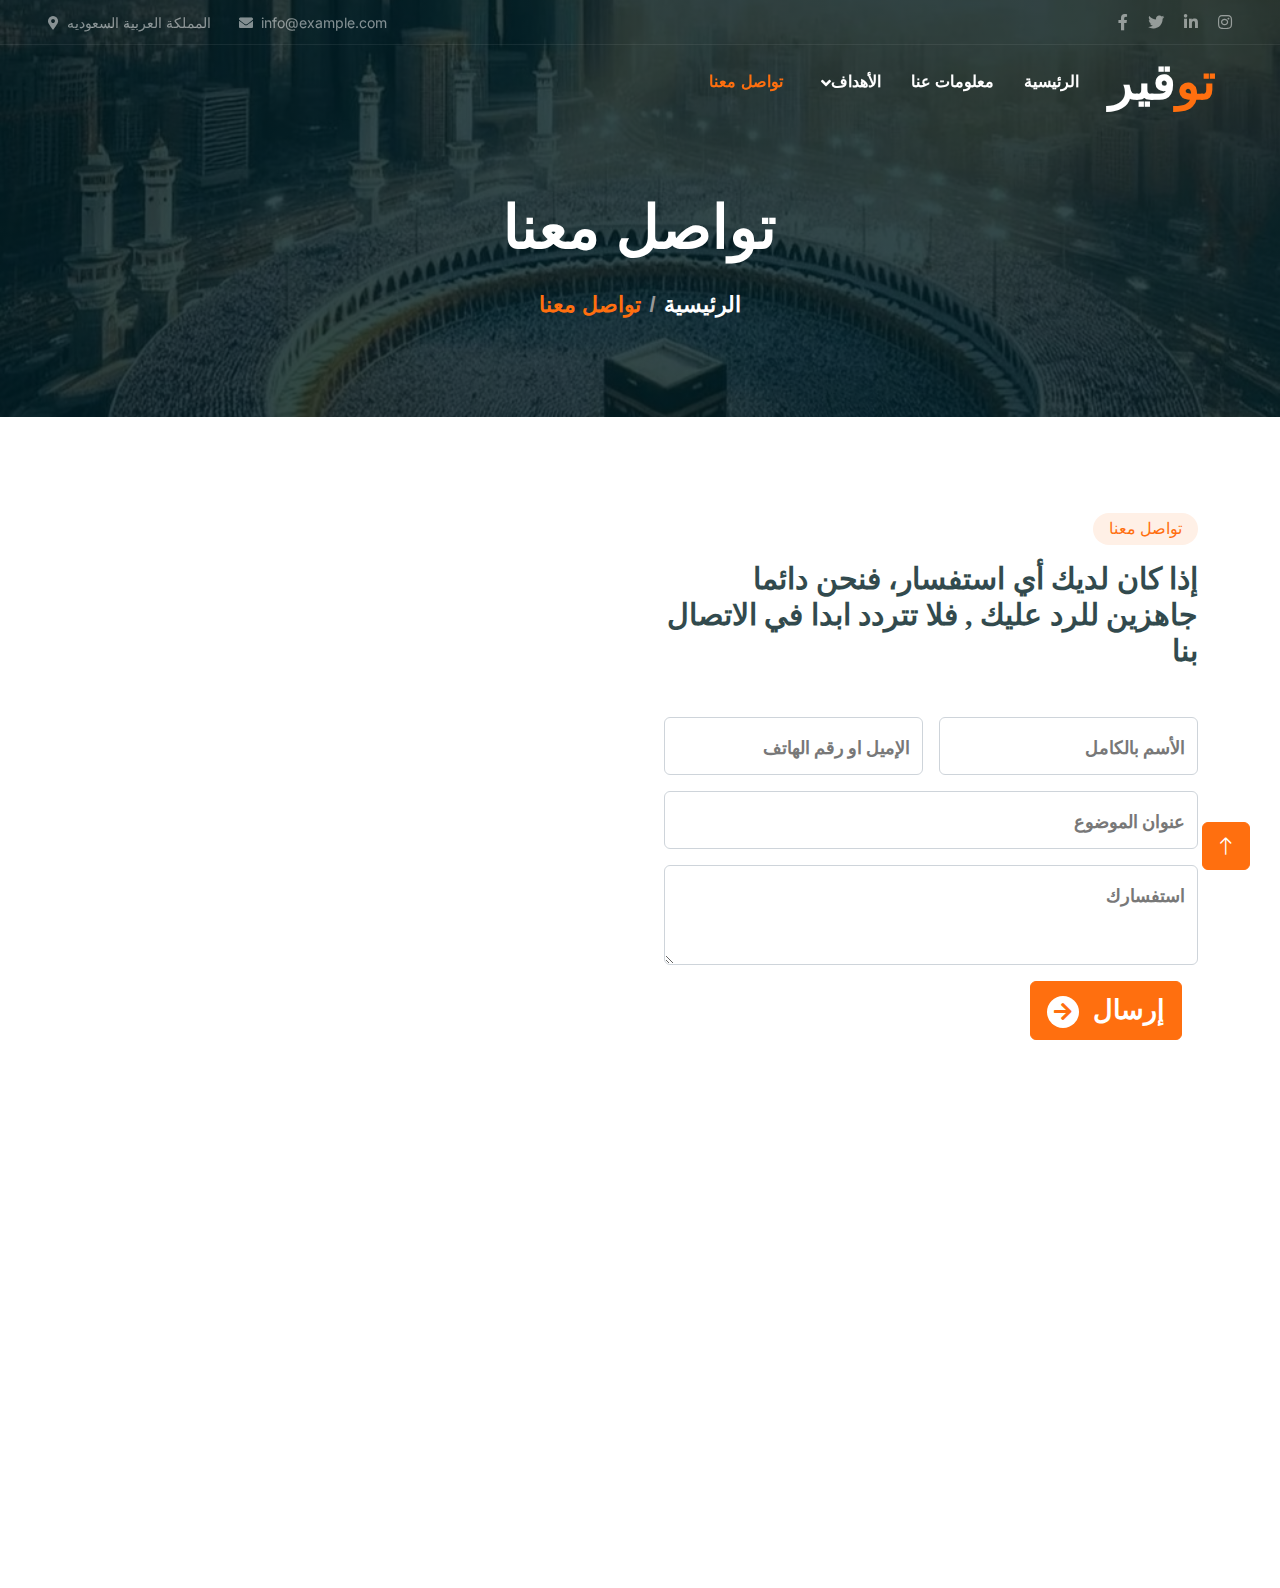
<file: contact.html>
<!DOCTYPE html>
<html lang="en">

<head>
    <meta charset="utf-8">
    <title>تواصل مع توقير</title>
    <meta content="width=device-width, initial-scale=1.0" name="viewport">
    <meta content="" name="keywords">
    <meta content="" name="description">

    <!-- Favicon -->
    <link href="img/favicon.ico" rel="icon">

    <!-- Logo -->
    <link rel="icon" type="jpg" href="img/icon.webp" />

    <!-- Google Web Fonts -->
    <link rel="preconnect" href="https://fonts.googleapis.com">
    <link rel="preconnect" href="https://fonts.gstatic.com" crossorigin>
    <link href="https://fonts.googleapis.com/css2?family=Inter:wght@400;500;600&family=Saira:wght@500;600;700&display=swap" rel="stylesheet"> 

    <!-- Icon Font Stylesheet -->
    <link href="https://cdnjs.cloudflare.com/ajax/libs/font-awesome/5.10.0/css/all.min.css" rel="stylesheet">
    <link href="https://cdn.jsdelivr.net/npm/bootstrap-icons@1.4.1/font/bootstrap-icons.css" rel="stylesheet">

    <!-- Libraries Stylesheet -->
    <link href="lib/animate/animate.min.css" rel="stylesheet">
    <link href="lib/owlcarousel/assets/owl.carousel.min.css" rel="stylesheet">

    <!-- Customized Bootstrap Stylesheet -->
    <link href="css/bootstrap.min.css" rel="stylesheet">

    <!-- Template Stylesheet -->
    <link href="css/style.css" rel="stylesheet">
    <link href="css/stylecontact.css" rel="stylesheet">
</head>

<body>
    <!-- Spinner Start -->
    <div id="spinner" class="show bg-white position-fixed translate-middle w-100 vh-100 top-50 start-50 d-flex align-items-center justify-content-center">
        <div class="spinner-grow text-primary" role="status"></div>
    </div>
    <!-- Spinner End -->


    <!-- Navbar Start -->
    <div class="container-fluid fixed-top px-0 wow fadeIn" data-wow-delay="0.1s">
        <div class="top-bar text-white-50 row gx-0 align-items-center d-none d-lg-flex" >
            <div class="col-lg-6 px-5 text-start">
                <small><i class="fa fa-map-marker-alt me-2"></i>المملكة العربية السعوديه</small>
                <small class="ms-4"><i class="fa fa-envelope me-2"></i>info@example.com</small>
            </div>
            <div class="col-lg-6 px-5 text-end">
                <a class="text-white-50 ms-3" href=""><i class="fab fa-facebook-f"></i></a>
                <a class="text-white-50 ms-3" href=""><i class="fab fa-twitter"></i></a>
                <a class="text-white-50 ms-3" href=""><i class="fab fa-linkedin-in"></i></a>
                <a class="text-white-50 ms-3" href=""><i class="fab fa-instagram"></i></a>
            </div>
        </div>

        <nav class="navbar navbar-expand-lg navbar-dark py-lg-0 px-lg-5 wow fadeIn" data-wow-delay="0.1s" dir="rtl">
            <a href="index.html" class="navbar-brand ms-4 ms-lg-0">
                <h1 class="fw-bold text-primary m-0">تو<span class="text-white">قير</span></h1>
            </a>
            <button type="button" class="navbar-toggler me-4" data-bs-toggle="collapse" data-bs-target="#navbarCollapse">
                <span class="navbar-toggler-icon"></span>
            </button>
            <div class="collapse navbar-collapse" id="navbarCollapse">
                <div class="navbar-nav ms-auto p-4 p-lg-0">
                    <a href="index.html" class="nav-item nav-link">الرئيسية</a>
                    <a href="index.html#about" class="nav-item nav-link">معلومات عنا</a>
                    <div class="nav-item dropdown">
                        <a href="index.html#service" class="nav-link dropdown-toggle" data-bs-toggle="dropdown">الأهداف</a>
                        <div class="dropdown-menu m-0">
                            <a href="index.html#service" class="dropdown-item">تيسير</a>
                            <a href="index.html#service" class="dropdown-item">تمكين وتطوير</a>
                            <a href="index.html#service" class="dropdown-item">تعزيز وبناء</a>
                            <a href="index.html#service" class="dropdown-item">تأهيل وتطوير</a>
                        </div>
                    </div>
                    <a href="contact.html" class="nav-item nav-link active">تواصل معنا</a>
                </div>
            </div>
        </nav>
    </div>
    <!-- Navbar End -->


    <!-- Page Header Start -->
    <div class="container-fluid page-header mb-5 wow fadeIn" data-wow-delay="0.1s">
        <div class="container text-center">
            <h1 class="display-4 text-white animated slideInDown mb-4">تواصل معنا</h1>
            <nav aria-label="breadcrumb animated slideInDown">
                <ol class="breadcrumb justify-content-center mb-0">
                    <li class="breadcrumb-item text-primary active" aria-current="page">تواصل معنا</li>
                    <li class="breadcrumb-item"><a class="text-white" href="index.html">الرئيسية</a></li>
                </ol>
            </nav>
        </div>
    </div>
    <!-- Page Header End -->


    <!-- Contact Start -->
    <div class="container-xxl py-5" dir="rtl">
        <div class="container contact-form">
            <div class="row g-5">
                <div class="col-lg-6 wow fadeIn" data-wow-delay="0.1s">
                    <div class="d-inline-block rounded-pill bg-secondary text-primary py-1 px-3 mb-3 title">تواصل معنا</div>
                    <h1 class="display-6 mb-5" style="color: #001D23; font-size: 30px;">إذا كان لديك أي استفسار، فنحن دائما جاهزين للرد عليك , فلا تتردد ابدا في الاتصال بنا</h1>
                    <form dir="rtl">
                        <div class="row g-3">
                            <div class="col-md-6">
                                <div class="form-floating">
                                    <input type="text" class="form-control" id="name" placeholder="الأسم بالكامل" required>
                                    <label for="name">الأسم بالكامل</label>
                                </div>
                            </div>
                            <div class="col-md-6">
                                <div class="form-floating">
                                    <input type="text" class="form-control" id="email" placeholder="الإميل او رقم الهاتف" required>
                                    <label for="email">الإميل او رقم الهاتف</label>
                                </div>
                            </div>
                            <div class="col-12">
                                <div class="form-floating">
                                    <input type="text" class="form-control" id="subject" placeholder="العنوان">
                                    <label for="subject">عنوان الموضوع</label>
                                </div>
                            </div>
                            <div class="col-12">
                                <div class="form-floating">
                                    <textarea class="form-control" placeholder="Leave a message here" id="message" style="height: 100px" required></textarea>
                                    <label for="message">استفسارك</label>
                                </div>
                            </div>
                            <div class="col-12">
                                <button class="btn btn-primary py-2 px-3 me-3" style="font-size: 27px; font-weight: bold;">
                                    إرسال
                                    <div class="d-inline-flex btn-sm-square bg-white text-primary rounded-circle me-2">
                                        <i class="fa fa-arrow-right" style="font-size: 20px; font-weight: bold;"></i>
                                    </div>
                                </button>
                            </div>
                        </div>
                    </form>
                </div>
                <div class="col-lg-6 wow fadeIn" data-wow-delay="0.5s" style="min-height: 450px;">
                    <div class="position-relative rounded overflow-hidden h-100">
                        <iframe class="position-relative w-100 h-100"
                        src="https://www.google.com/maps/embed?pb=!1m17!1m12!1m3!1d928.5711658751786!2d39.82849073049631!3d21.418053247260218!2m3!1f0!2f0!3f0!3m2!1i1024!2i768!4f13.1!3m2!1m1!2zMjHCsDI1JzA1LjAiTiAzOcKwNDknNDAuMyJF!5e0!3m2!1sar!2seg!4v1716679604145!5m2!1sar!2seg"
                        frameborder="0" style="min-height: 450px; border:0;" allowfullscreen="" aria-hidden="false"
                        tabindex="0"></iframe>
                    </div>
                    
                </div>
            </div>
        </div>
    </div>
    <!-- Contact End -->


    <!-- Footer Start -->
    <div class="container-fluid bg-dark text-white-50 footer mt-5 pt-5 wow fadeIn" data-wow-delay="0.1s">
        <div class="container py-5" dir="rtl">
            <div class="row g-5">
                <div class="col-lg-3 col-md-6" dir="ltr">
                    <h1 class="fw-bold text-primary mb-4" style="text-align: center;">تو<span class="text-white">قير</span></h1>
                    <p style="text-align: center;">
                        نسعي الي توفير جميع سبل الراحة والتيسير لضيوف الرحمن من خلال تقديم خدمات متميزة ومبادرات مبتكرة
                    </p>
                    <div class="d-flex pt-2">
                        <a class="btn btn-square me-1" href=""><i class="fab fa-twitter"></i></a>
                        <a class="btn btn-square me-1" href=""><i class="fab fa-facebook-f"></i></a>
                        <a class="btn btn-square me-1" href=""><i class="fab fa-youtube"></i></a>
                        <a class="btn btn-square me-0" href=""><i class="fab fa-linkedin-in"></i></a>
                    </div>
                </div>
                <div class="col-lg-3 col-md-6" dir="ltr">
                    <h5 class="text-light mb-4">العنوان</h5>
                    <p><i class="fa fa-map-marker-alt me-3"></i> المملكة العربية السعودية </p>
                    <p><i class="fa fa-phone-alt me-3"></i>+012 345 67890</p>
                    <p><i class="fa fa-envelope me-3"></i>info@example.com</p>
                </div>
                <div class="col-lg-3 col-md-6" dir="ltr">
                    <h5 class="text-light mb-4">روابط</h5>
                    <a class="btn btn-link" href="#about">من نحن</a>
                    <a class="btn btn-link" href="contact.html">تواصل معنا</a>
                    <a class="btn btn-link" href="#service">خدماتنا</a>
                    <a class="btn btn-link" href="#">تطوع الأن</a>
                </div>
                <div class="col-lg-3 col-md-6" dir="ltr">
                    <h5 class="text-light mb-4" style="text-align: center;">تحديثاتنا</h5>
                    <p style="text-align: center;">
                        نقوم بأخبارك بكل جديد لدينا أول بأول
                    </p>
                    <div class="position-relative mx-auto" style="max-width: 400px;">
                        <input class="form-control bg-transparent w-100 py-3 ps-4 pe-5" type="text" placeholder="الجميل الخاص">
                        <button type="button" class="btn btn-primary py-2 position-absolute top-0 end-0 mt-2 me-2">تسجيل</button>
                    </div>
                </div>
            </div>
        </div>
        <div class="container-fluid copyright">
            <div class="container">
                <div class="row" style="align-items: center;">
                    <div class="col-md-6 text-center text-md-start mb-3 mb-md-0">
                        &copy; <a href="#" style="font-size: 18px; color: #FF6F0F;">توقير</a>, All Right Reserved.
                    </div>
                    <div class="col-md-6 text-center text-md-end">
                        Creat By <a href="https://github.com/Abdulrahman-Elwan">HTML Codex</a>
                    </div>
                </div>
            </div>
        </div>
    </div>

    <!-- Footer End -->


    <!-- Back to Top -->
    <a href="#" class="btn btn-lg btn-primary btn-lg-square back-to-top"><i class="bi bi-arrow-up"></i></a>


    <!-- JavaScript Libraries -->
    <script src="https://code.jquery.com/jquery-3.4.1.min.js"></script>
    <script src="https://cdn.jsdelivr.net/npm/bootstrap@5.0.0/dist/js/bootstrap.bundle.min.js"></script>
    <script src="lib/wow/wow.min.js"></script>
    <script src="lib/easing/easing.min.js"></script>
    <script src="lib/waypoints/waypoints.min.js"></script>
    <script src="lib/owlcarousel/owl.carousel.min.js"></script>
    <script src="lib/parallax/parallax.min.js"></script>

    <!-- Template Javascript -->
    <script src="js/main.js"></script>
</body>

</html>
</file>
<file: css/style.css>
:root{--primary:#FF6F0F;--secondary:#FFF0E6;--light:#F8F8F9;--dark:#001D23}.back-to-top{position:fixed;display:none;right:30px;bottom:30px;z-index:99}#spinner{opacity:0;visibility:hidden;transition:opacity .5s ease-out,visibility 0s linear .5s;z-index:99999}#spinner.show{transition:opacity .5s ease-out,visibility 0s linear 0s;visibility:visible;opacity:1}.btn{font-weight:500;transition:.5s}.btn.btn-primary,.btn.btn-outline-primary:hover{color:#FFF}.btn.btn-primary:hover{color:var(--primary);background:#fff0}.btn-square{width:38px;height:38px}.btn-sm-square{width:32px;height:32px}.btn-lg-square{width:48px;height:48px}.btn-square,.btn-sm-square,.btn-lg-square{padding:0;display:flex;align-items:center;justify-content:center;font-weight:400}.navbarna{top:-8px!important;padding-left:12px!important}.fixed-top{transition:.5s}.top-bar{height:45px;border-bottom:1px solid rgb(255 255 255 / .07)}.navbar .dropdown-toggle::after{border:none;content:"\f107";font-family:"Font Awesome 5 Free";font-weight:900;vertical-align:middle;margin-left:8px}.navbar .navbar-nav .nav-link{margin-right:30px;padding:25px 0;color:#FFF;font-weight:500;outline:none}.navbar .navbar-nav .nav-link:hover,.navbar .navbar-nav .nav-link.active{color:var(--primary)}.navbar .navbar-brand h1{font-size:50px;font-weight:900;font-family:"Noto Kufi Arabic",sans-serif}.navbar .navbar-nav .nav-link,.navbar .collapse .tto{font-size:16px;font-weight:600;font-family:"Noto Kufi Arabic",sans-serif}@media (max-width:991.98px){.navbar .navbar-nav{margin-top:10px;border-top:1px solid rgb(0 0 0 / .07);background:var(--dark)}.navbar .navbar-nav .nav-link{padding:10px 0}}@media (min-width:992px){.navbar .nav-item .dropdown-menu{display:block;visibility:hidden;top:100%;transform:rotateX(-75deg);transform-origin:0% 0%;transition:.5s;opacity:0}.navbar .nav-item:hover .dropdown-menu{transform:rotateX(0deg);visibility:visible;transition:.5s;opacity:1}}.carousel-caption{top:0;left:0;right:0;bottom:0;display:flex;align-items:center;justify-content:center;text-align:center;background:rgb(0 29 35 / .8);z-index:1}.carousel-control-prev,.carousel-control-next{width:15%}.carousel-control-prev-icon,.carousel-control-next-icon{width:3rem;height:3rem;background-color:var(--dark);border:12px solid var(--dark);border-radius:3rem}.carousel-inner .justify-content-center h1,.carousel-inner .justify-content-center p{font-family:"Noto Kufi Arabic",sans-serif}@media (max-width:768px){#header-carousel .carousel-item{position:relative;min-height:450px}#header-carousel .carousel-item img{position:absolute;width:100%;height:100%;object-fit:cover}}.page-header{padding-top:12rem;padding-bottom:6rem;background:linear-gradient(rgb(0 29 35 / .8),rgb(0 29 35 / .8)),url(../img/carousel-1.jpg) center center no-repeat;background-size:cover}.page-header .breadcrumb-item+.breadcrumb-item::before{color:#999}@media (min-width:550px){.display-4{font-size:25px!important}}#about{padding-bottom:500px}.about .about-text{font-size:35px;font-weight:700;font-family:"Noto Naskh Arabic",serif}.about .about-text-2{font-size:18px;font-weight:400;font-family:"Noto Naskh Arabic",serif}.about .about-text-2 span{font-size:23px;margin:0 5px}.about .text-nn span{font-size:18px;font-family:"Noto Kufi Arabic",sans-serif}.about .btn-outline-primary{margin:0 5px}.about .btn{width:200px;margin:5px 0}.causes-item{font-family:"Noto Kufi Arabic",sans-serif}.causes-item .progress{height:5px;border-radius:0;overflow:visible}.causes-item .progress .progress-bar{position:relative;overflow:visible;width:0;border-radius:0;transition:5s}.causes-item .progress .progress-bar span{position:absolute;top:-7px;right:0;width:40px;height:19px;display:flex;align-items:center;justify-content:center;font-size:12px;background:var(--primary);color:#FFF}.causes-item .causes-overlay{position:absolute;width:100%;height:0;top:0;left:0;display:flex;align-items:center;justify-content:center;background:rgb(0 0 0 / .5);overflow:hidden;opacity:0;transition:.5s}.causes-item:hover .causes-overlay{height:100%;opacity:1}.text-tit{font-size:27px;font-weight:700;color:#001D23;font-family:"Noto Kufi Arabic",sans-serif}.service-item{box-shadow:0 0 45px rgb(0 0 0 / .06)}.justify-content-center .service-item h4{font-size:27px;font-weight:700;color:#001D23;font-family:"Noto Kufi Arabic",sans-serif}.justify-content-center .service-item .pp-4{font-size:17px;font-weight:500;font-family:"Noto Naskh Arabic",serif}.justify-content-center .service-item .img-fluid{font-size:40px;color:#FF6F0F}.Donate-div .donate-text .tt-1{font-size:22px;font-weight:700;color:#001D23;font-family:"Noto Kufi Arabic",sans-serif}.Donate-div .donate-text h1{font-size:35px;line-height:45px;font-weight:700;font-family:"Noto Naskh Arabic",serif;margin-bottom:10px}.Donate-div .donate-text h1 b{font-weight:900;color:var(--primary)}.Donate-div .donate-text p{font-size:18px}.btn-group .btn-light:hover,.btn-group input[type="radio"]:checked+label{color:var(--primary);border-color:var(--primary)}.Donate-div .donate-pp{font-family:"Noto Kufi Arabic",sans-serif}@media (max-width:702px){.Donate-div{width:100%;padding:0 15px!important}}.testimonial-carousel::before{position:absolute;content:"";top:0;left:0;height:100%;width:0;background:linear-gradient(to right,rgb(255 255 255) 0%,#fff0 100%);z-index:1}.testimonial-carousel::after{position:absolute;content:"";top:0;right:0;height:100%;width:0;background:linear-gradient(to left,rgb(255 255 255) 0%,#fff0 100%);z-index:1}.py-5 .fadeInUp .tt-1{font-size:27px;font-weight:700;color:#001D23;font-family:"Noto Kufi Arabic",sans-serif}.testimonial-carousel p{color:#F8F8F9!important;font-size:22px;font-weight:500;font-family:"Noto Naskh Arabic",serif}.testimonial-carousel h5{color:#FFF0E6!important;font-size:27px;font-weight:bolder;font-family:"Noto Kufi Arabic",sans-serif}.testimonial-carousel span{color:#FF6F0F!important;font-size:18px;font-weight:bolder;font-family:"Noto Kufi Arabic",sans-serif}@media (min-width:768px){.testimonial-carousel::before,.testimonial-carousel::after{width:200px}}@media (min-width:992px){.testimonial-carousel::before,.testimonial-carousel::after{width:300px}}.testimonial-carousel .owl-item .testimonial-text{background:var(--light);transform:scale(.8);transition:.5s}.testimonial-carousel .owl-item.center .testimonial-text{background:#001D23;transform:scale(1)}.testimonial-carousel .owl-item .testimonial-text *,.testimonial-carousel .owl-item .testimonial-item img{transition:.5s}.testimonial-carousel .owl-item.center .testimonial-item img{background:#001D23!important}.testimonial-carousel .owl-nav{position:absolute;width:350px;top:15px;left:50%;transform:translateX(-50%);display:flex;justify-content:space-between;opacity:0;transition:.5s;z-index:1}.testimonial-carousel:hover .owl-nav{width:300px;opacity:1}.testimonial-carousel .owl-nav .owl-prev,.testimonial-carousel .owl-nav .owl-next{position:relative;font-size:45px;transition:.5s;color:var(--dark)}.testimonial-carousel .owl-nav .owl-prev:hover,.testimonial-carousel .owl-nav .owl-next:hover{color:var(--primary)}.footer .btn.btn-link{display:block;margin-bottom:5px;padding:0;text-align:left;color:rgb(255 255 255 / .5);font-weight:400;text-transform:capitalize;transition:.3s}.footer .btn.btn-link::before{position:relative;content:"\f105";font-family:"Font Awesome 5 Free";font-weight:900;color:rgb(255 255 255 / .5);margin-right:10px}.footer .btn.btn-link:hover{color:var(--light);letter-spacing:1px;box-shadow:none}.footer .btn.btn-square{color:rgb(255 255 255 / .5);border:1px solid rgb(255 255 255 / .5)}.footer .btn.btn-square:hover{color:var(--secondary);border-color:var(--light)}.footer .copyright{padding:25px 0;font-size:15px;border-top:1px solid rgb(256 256 256 / .1)}.footer .copyright a{color:var(--secondary)}.footer .copyright a:hover{color:var(--primary)}.footer p{font-family:"Noto Naskh Arabic",serif}.footer .text-light{font-family:"Noto Kufi Arabic",sans-serif}
</file>
<file: css/stylecontact.css>
.page-header h1{
    font-size: 60px !important;
    font-weight: 800;
    font-family: "Noto Kufi Arabic", sans-serif;
}
.page-header li{
    font-size: 22px;
    font-weight: 600;
    font-family: "Noto Kufi Arabic", sans-serif;
}
.form-floating>label {
    position: absolute;
    top: 0;
    right: 0;
    font-size: 18px;
    font-weight: 600;
    height: 100%;
    padding: 1rem .75rem;
    pointer-events: none;
    border: 1px solid transparent;
    transform-origin: 0 0;
    transition: opacity 0.1s ease-in-out, transform 0.1s ease-in-out;
}
.contact-form .bg-secondary{
    font-family: "Noto Kufi Arabic", sans-serif !important;
}
.contact-form .display-6{
    font-family: "Noto Naskh Arabic", serif;
    opacity: 0.8;
}
@media (max-width: 768px){
    .contact-form .bg-secondary{
        background-color: #ff000000 !important;
        margin: auto;
        width: 100%;
        text-align: center;
        font-size: 22px;
        font-weight: 600;
    }
    .contact-form .display-6{
        width: 100%;
        text-align: center;
    }
}
</file>
